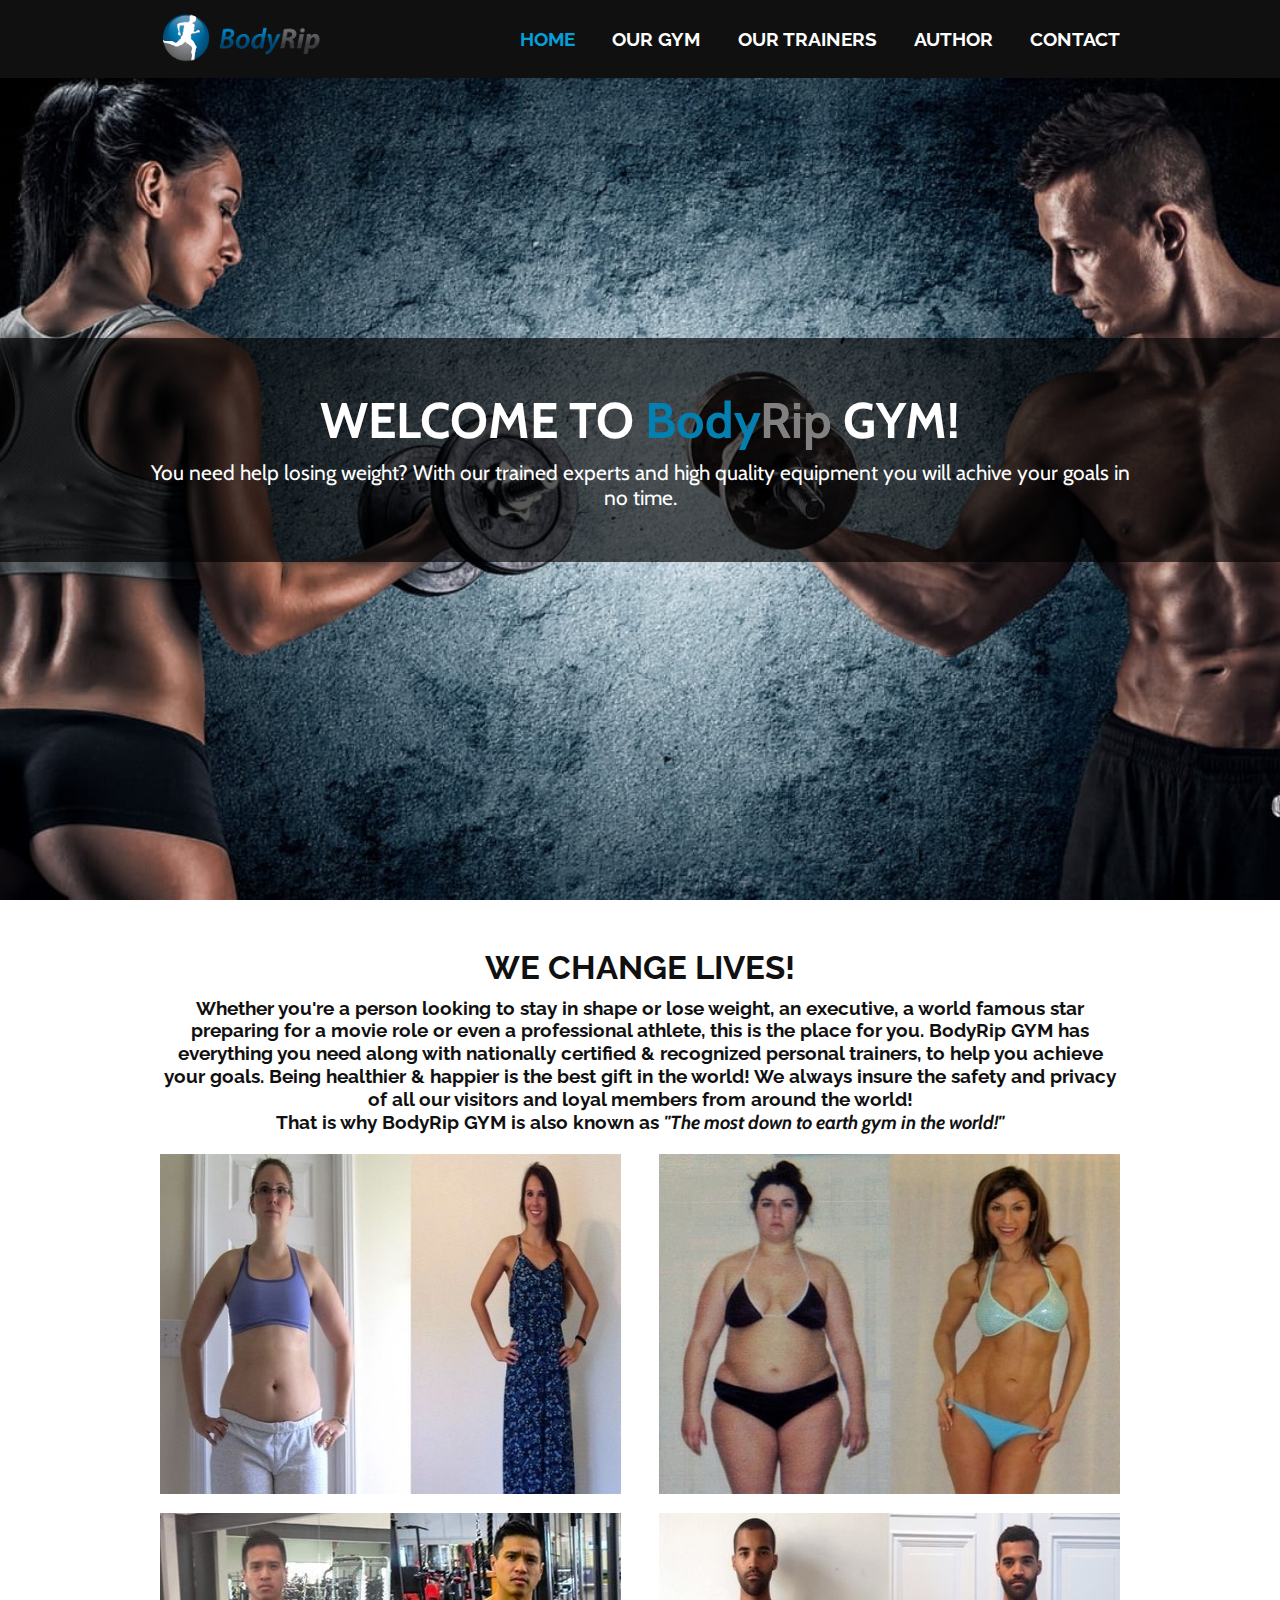
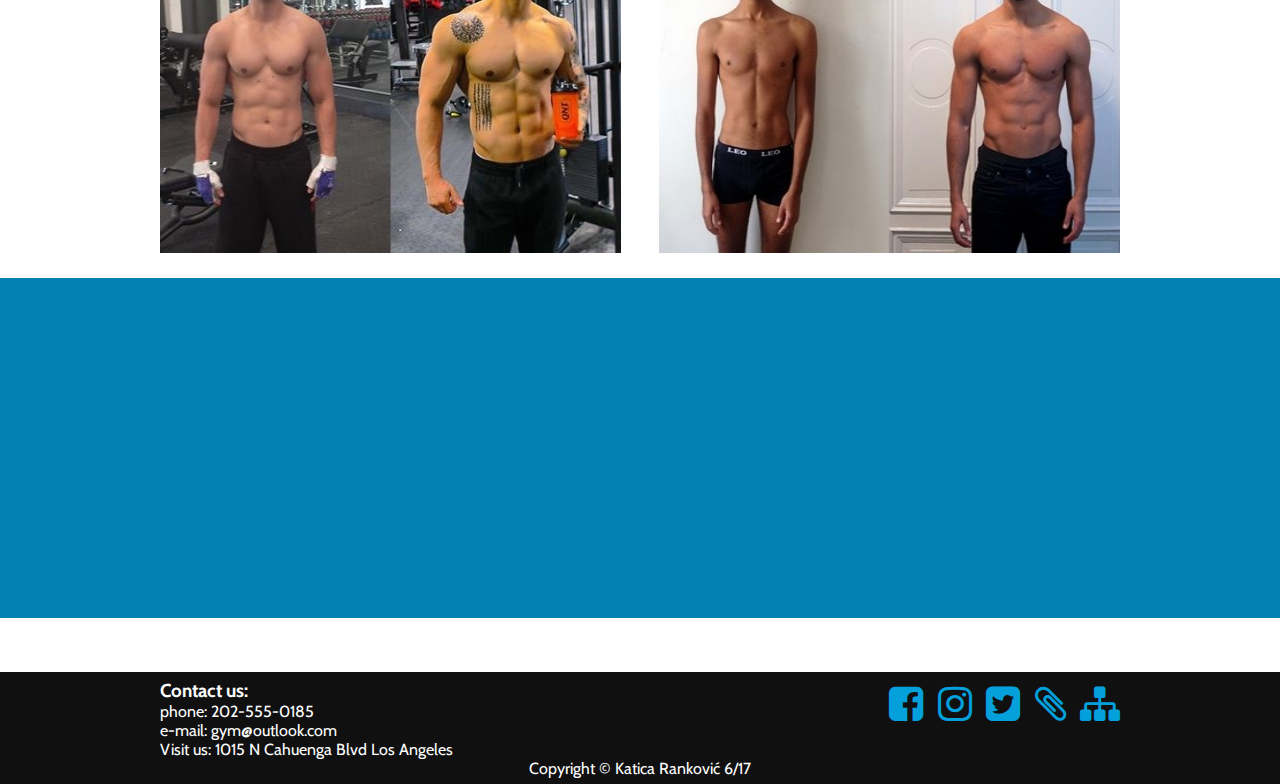
<file: index.html>
<!DOCTYPE html>
<html>
    <head>
        <title>BodyRip GYM HomePage</title>
        <meta charset="UTF-8"/>
        <meta name="viewport" content="width=device-width, initial-scale=1">
		<meta name="keywords" content="BodyRip gym,gym,change,weight loss,goals"/>
		<meta name="description" content="Welcome to BodyRip GYM! We offer the best training solutions for you. 
		    With our team of experts in fitness and sport combined with the latest equipment, you WILL accomplish your goals!"/>
		<link rel="stylesheet" type="text/css" href="css/style.css"/>
		<link rel="shortcut icon" href="logotab.ico"/>
		<link rel="stylesheet" href="https://cdnjs.cloudflare.com/ajax/libs/font-awesome/4.7.0/css/font-awesome.min.css"/>
		<link href="https://fonts.googleapis.com/css?family=Cabin|Raleway" rel="stylesheet"/>
    </head>
    <body>
        <div id="menu">
            <div class="wrapper flexy">
                <div id="logo">
                    <a href="index.html"><img src="img/bodyrip.png" alt="logo of our gym"/></a>
                </div>
                <a href="#"><span class="fa fa-bars" id="bars"></span></a>
                <ul id="navbar">
                    <li><a href="index.html" class="active">HOME</a></li>
                    <li><a href="pages/gallery.html">OUR GYM</a></li>
                    <li><a href="pages/trainers.html">OUR TRAINERS</a></li>
                    <li><a href="pages/author.html">AUTHOR</a></li>
                    <li><a href="#contact">CONTACT</a></li>
                </ul>
            </div>
        </div>
        <div id="slider">
			<div id="sliderText">
				<h1>WELCOME TO <span>Body</span><span>Rip</span> GYM!</h1>
				<h2>You need help losing weight? With our trained experts and high quality equipment you will achive your goals in no time.</h2>
			</div>
        </div>
<!--__________________MAIN________________________-->
        <div class="wrapper">
            <div id="change">
                <h3>WE CHANGE LIVES!</h3>
                <p>
                    Whether you're a person looking to stay in shape or lose weight, an executive, 
                    a world famous star preparing for a movie role or even a professional athlete, this is the place for you.
                    BodyRip GYM has everything you need along with nationally certified & recognized personal trainers, 
                    to help you achieve your goals. Being healthier & happier is the best gift in the world!
                    We always insure the safety and privacy of all our visitors and loyal members from around the world! 
                    <br/>That is why BodyRip GYM is also known as <em>"The most down to earth gym in the world!"</em>
                </p>
            </div>
            <div class="content">
                <div class="contentBlock" id="image1"><a class="overlay" href="pages/trainers.html"><p>Change your life</p></a></div>
                <div class="contentBlock" id="image2"><a class="overlay right" href="pages/trainers.html"><p>Join us!</p></a></div>
                <div class="contentBlock" id="image3"><a class="overlay" href="pages/trainers.html"><p>Join us!</p></a></div>
                <div class="contentBlock" id="image4"><a class="overlay right" href="pages/trainers.html"><p>Change your life</p></a></div>
            </div>
        </div>
        <div id="map">
                <iframe src="https://www.google.com/maps/embed?pb=!1m18!1m12!1m3!1d3304.219498957511!2d-118.3313190503359!3d34.0895169805006!2m3!1f0!2f0!3f0!3m2!1i1024!2i768!4f13.1!3m3!1m2!1s0x80c2bf3363eb3205%3A0x99849781518c80a3!2s1015+N+Cahuenga+Blvd%2C+Los+Angeles%2C+CA+90038%2C+USA!5e0!3m2!1sen!2srs!4v1521408823582" frameborder="0" style="border:0" allowfullscreen></iframe>
        </div>
        <footer>
			<div class="wrapper">
				<div id="group">
					<div id="contact">
						<h3>Contact us:</h3>
						<p>phone: 202-555-0185</p>
						<p>e-mail: gym&#64;outlook&#46;com</p>
						<p>Visit us: 1015 N Cahuenga Blvd Los Angeles</p>
					</div>
					<div id="webicons">
						<a href="https://www.facebook.com/" target="_blank"><span class="fa fa-facebook-square" aria-hidden="true"></span></a>
						<a href="https://www.instagram.com/" target="_blank"><span class="fa fa-instagram" aria-hidden="true"></span></a>
						<a href="https://twitter.com/" target="_blank"><span class="fa fa-twitter-square" aria-hidden="true"></span></a>
						<a href="css/style.scss" target="_blank"><span class="fa fa-paperclip" aria-hidden="true"></span></a>
						<a href="sitemap.xml" target="_blank"><span class="fa fa-sitemap" aria-hidden="true"></span></a>
					</div>
				</div>
				<div id="copyright">
					<p>Copyright &#169; Katica Ranković 6/17</p>
				</div>
			</div>
		</footer>
    </body>
</html>
</file>
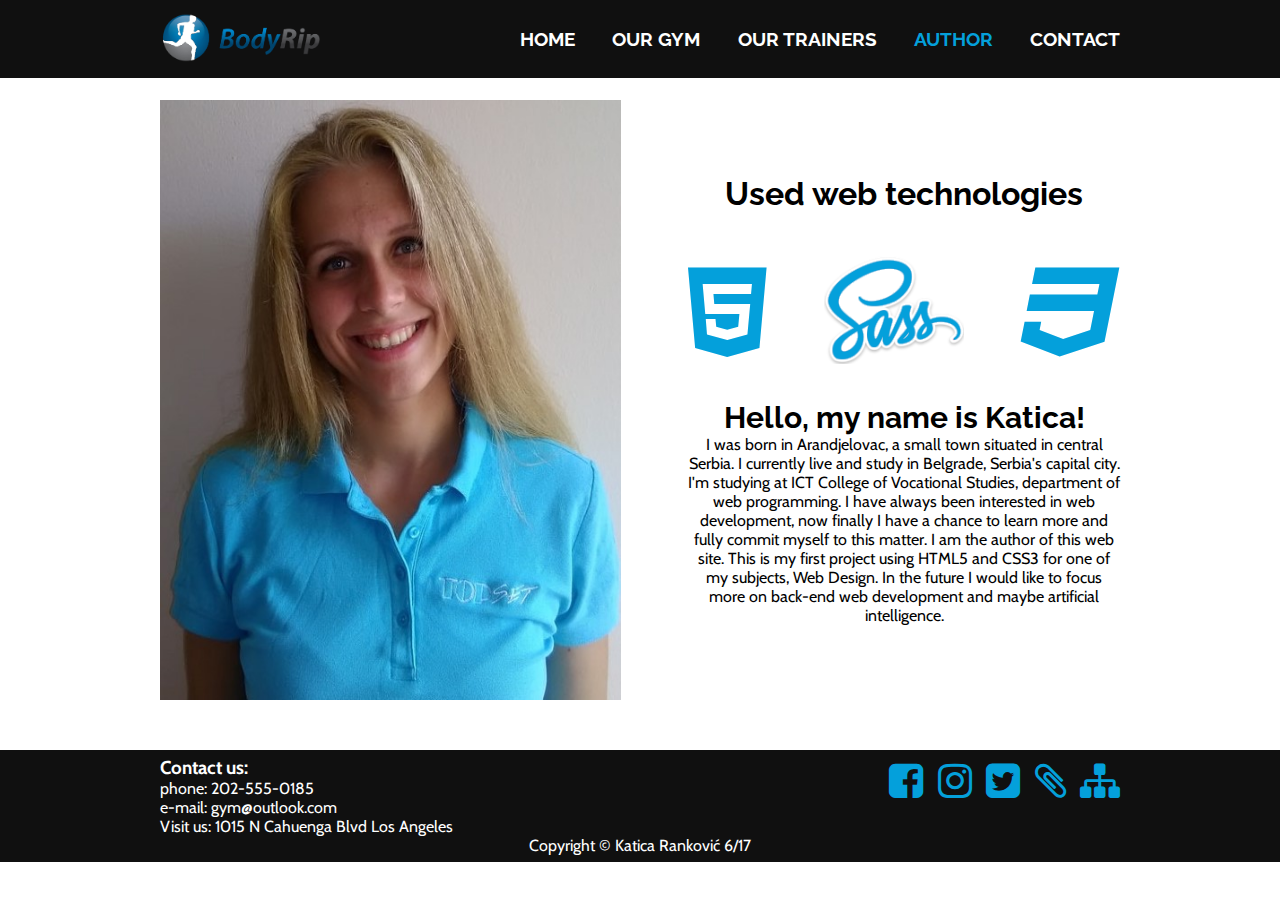
<file: pages/author.html>
<!DOCTYPE html>
<html lang="en-US">
	<head>
		<title>BodyRip GYM Author</title>
        <meta charset="UTF-8"/>
        <meta name="viewport" content="width=device-width, initial-scale=1">
		<meta name="keywords" content="project, development, katica, web, author"/>
		<meta name="description" content="Welcome to BodyRip GYM Author page! This is where you can find more information about a front-end
		web developer who created this website."/>
		<link rel="stylesheet" type="text/css" href="../css/style.css"/>
		<link rel="shortcut icon" href="../logotab.ico"/>
		<link rel="stylesheet" href="https://cdnjs.cloudflare.com/ajax/libs/font-awesome/4.7.0/css/font-awesome.min.css"/>
		<link href="https://fonts.googleapis.com/css?family=Cabin|Raleway" rel="stylesheet"/>
    </head>
    <body>
        <div id="menu">
            <div class="wrapper flexy">
                <div id="logo">
                    <a href="../index.html"><img src="../img/bodyrip.png" alt="logo of our gym"/></a>
                </div>
                <a href="#"><span class="fa fa-bars" id="bars"></span></a>
                <ul id="navbar">
                    <li><a href="../index.html">HOME</a></li>
                    <li><a href="gallery.html">OUR GYM</a></li>
                    <li><a href="trainers.html">OUR TRAINERS</a></li>
                    <li><a href="author.html" class="active">AUTHOR</a></li>
                    <li><a href="#contact">CONTACT</a></li>
                </ul>
            </div>
        </div>
        <div class="wrapper">
            <div id="author">
                <img src="../img/author.jpg" alt="web developer author Katica" class="authorImg"/>
                <div id="authorText">
                    <h1>Used web technologies</h1>
                    <div class="skills">
                        <span class="fa fa-html5"></span>
                        <img src="../img/sass.png" alt="sass logo"/>
                        <span class="fa fa-css3"></span>
                    </div>
                    <h2>Hello, my name is Katica!</h2>
                    <p>I was born in Arandjelovac, a small town situated in central Serbia. I currently live and study in Belgrade, Serbia's capital city.
                        I'm studying at ICT College of Vocational Studies, department of web programming. I have always been interested
                        in web development, now finally I have a chance to learn more and fully commit myself
                        to this matter. I am the author of this web site. This is my first project using HTML5 and CSS3 for one of my subjects, Web Design. In the future
                        I would like to focus more on back-end web development and maybe artificial intelligence.
                    </p>
                </div>
            </div>
        </div>    
        <footer>
            <div class="wrapper">
                <div id="group">
                    <div id="contact">
                        <h3>Contact us:</h3>
                        <p>phone: 202-555-0185</p>
                        <p>e-mail: gym&#64;outlook&#46;com</p>
                        <p>Visit us: 1015 N Cahuenga Blvd Los Angeles</p>
                    </div>
                    <div id="webicons">
                        <a href="https://www.facebook.com/" target="_blank"><span class="fa fa-facebook-square" aria-hidden="true"></span></a>
                        <a href="https://www.instagram.com/" target="_blank"><span class="fa fa-instagram" aria-hidden="true"></span></a>
                        <a href="https://twitter.com/" target="_blank"><span class="fa fa-twitter-square" aria-hidden="true"></span></a>
                        <a href="../css/style.scss" target="_blank"><span class="fa fa-paperclip" aria-hidden="true"></span></a>
                        <a href="../sitemap.xml" target="_blank"><span class="fa fa-sitemap" aria-hidden="true"></span></a>
                    </div>
                </div>
                <div id="copyright">
                    <p>Copyright &#169; Katica Ranković 6/17</p>
                </div>
            </div>
        </footer>
    </body>
</html>
</file>
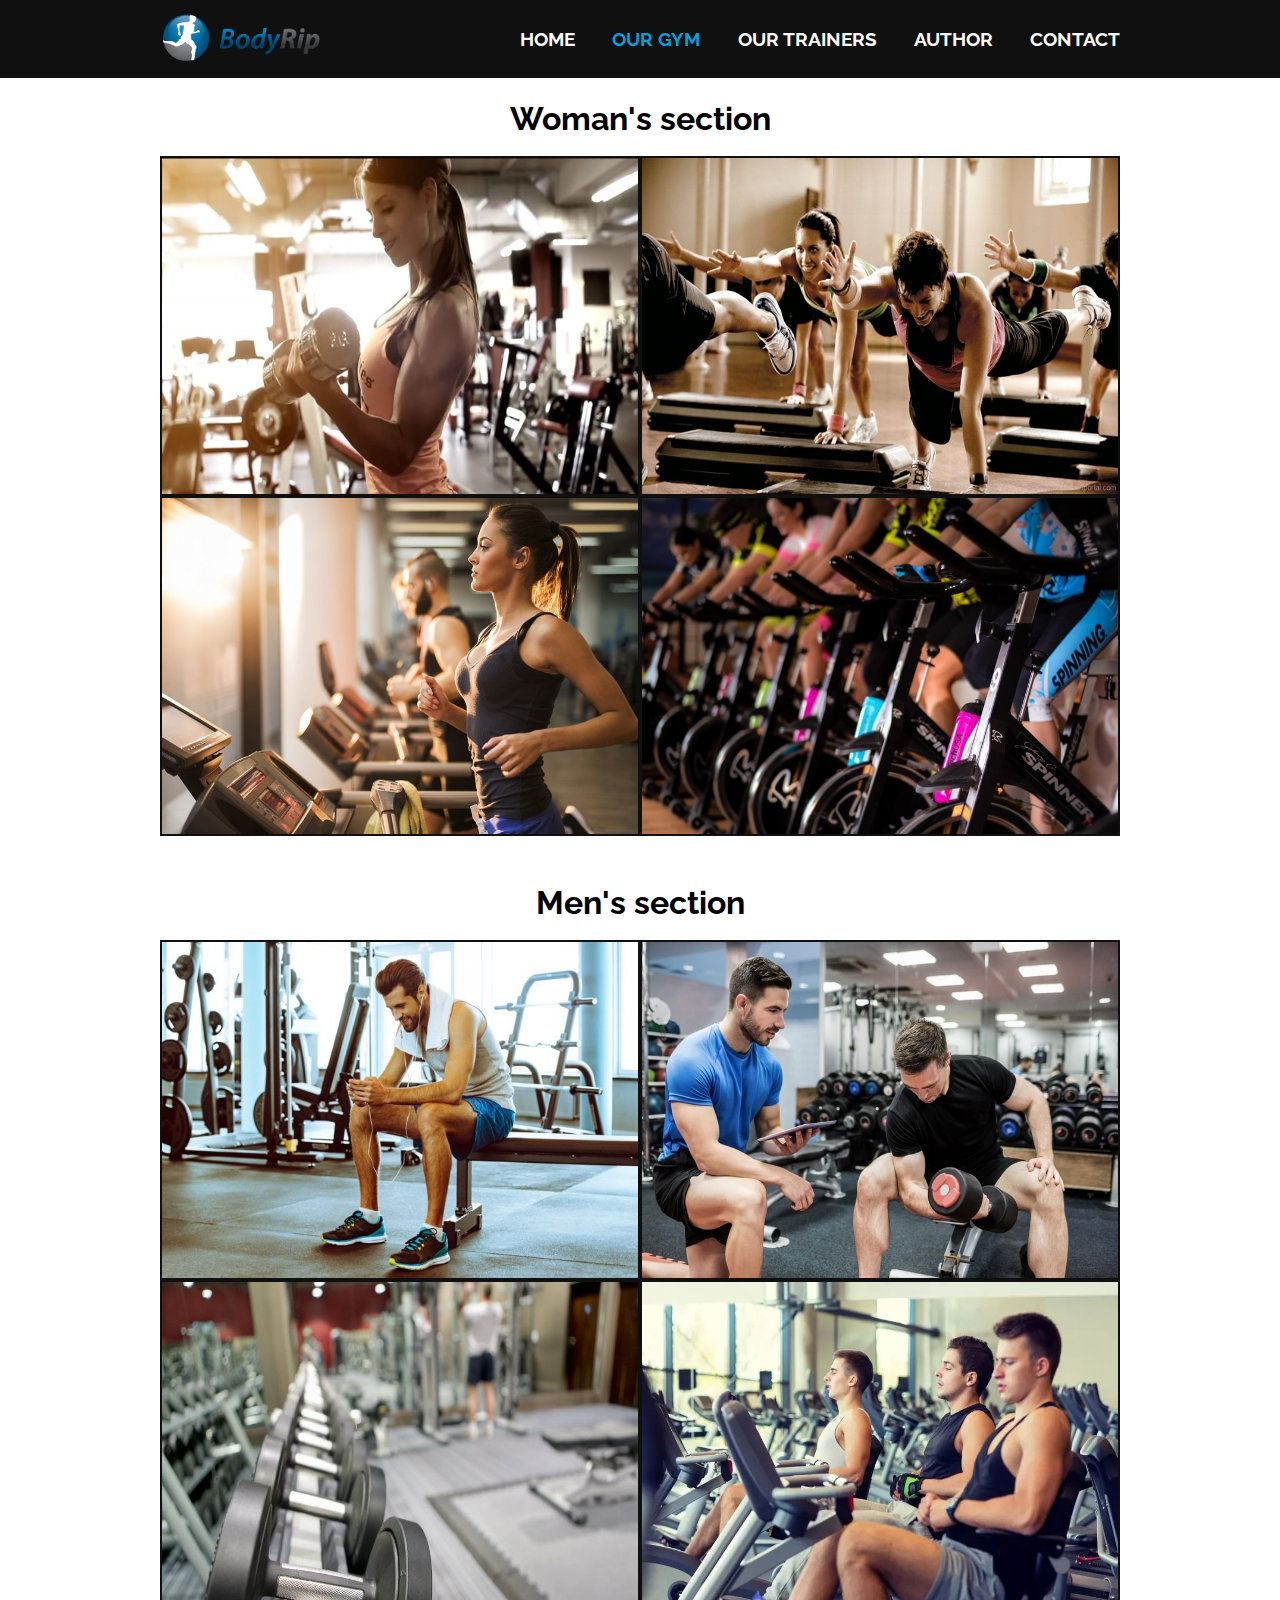
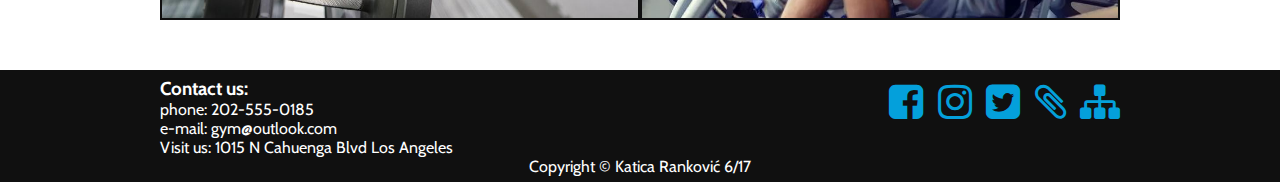
<file: pages/gallery.html>
<!DOCTYPE html>
<html lang="en-US">
	<head>
		<title>BodyRip GYM OurGym</title>
        <meta charset="UTF-8"/>
        <meta name="viewport" content="width=device-width, initial-scale=1">
		<meta name="keywords" content="workout,fitness,spinning,weights"/>
		<meta name="description" content="Welcome to BodyRip GYM OurGym! This is where you can find pictures of our equipment and different sections
		where you can workout, lift weights, do fitness, or consult our team for weight loss advice"/>
		<link rel="stylesheet" type="text/css" href="../css/style.css"/>
		<link rel="shortcut icon" href="../logotab.ico"/>
		<link rel="stylesheet" href="https://cdnjs.cloudflare.com/ajax/libs/font-awesome/4.7.0/css/font-awesome.min.css"/>
		<link href="https://fonts.googleapis.com/css?family=Cabin|Raleway" rel="stylesheet"/>
    </head>
    <body>
        <div id="menu">
            <div class="wrapper flexy">
                <div id="logo">
                    <a href="../index.html"><img src="../img/bodyrip.png" alt="logo of our gym"/></a>
                </div>
                <a href="#"><span class="fa fa-bars" id="bars"></span></a>
                <ul id="navbar">
                    <li><a href="../index.html">HOME</a></li>
                    <li><a href="#" class="active">OUR GYM</a></li>
                    <li><a href="trainers.html">OUR TRAINERS</a></li>
                    <li><a href="author.html">AUTHOR</a></li>
                    <li><a href="#contact">CONTACT</a></li>
                </ul>
            </div>
        </div>
<!-- ____________________________MAIN__________________________________________-->        
        
        <div class="wrapper gallery">
            <h1>Woman's section</h1>
            <div class="row">
                <img src="../img/workout.jpg" alt="girl workout"/>
                <img src="../img/fitness.jpg" alt="fitness"/>
                <img src="../img/treadmill.jpg" alt="treadmill running"/>
                <img src="../img/spinning1.jpg" alt="spinning class"/>
            </div>
            <h1>Men's section</h1>
            <div class="row">
                <img src="../img/guyworkout.jpg" alt="man workout"/>
                <img src="../img/liftingweights.jpg" alt="lifting weights"/>
                <img src="../img/weights.jpg" alt="weights"/>
                <img src="../img/spinning2.png" alt="men spinning"/>
            </div>
        </div>



        <footer>
            <div class="wrapper">
                <div id="group">
                    <div id="contact">
                        <h3>Contact us:</h3>
                        <p>phone: 202-555-0185</p>
                        <p>e-mail: gym&#64;outlook&#46;com</p>
                        <p>Visit us: 1015 N Cahuenga Blvd Los Angeles</p>
                    </div>
                    <div id="webicons">
                        <a href="https://www.facebook.com/" target="_blank"><span class="fa fa-facebook-square" aria-hidden="true"></span></a>
                        <a href="https://www.instagram.com/" target="_blank"><span class="fa fa-instagram" aria-hidden="true"></span></a>
                        <a href="https://twitter.com/" target="_blank"><span class="fa fa-twitter-square" aria-hidden="true"></span></a>
                        <a href="../css/style.scss" target="_blank"><span class="fa fa-paperclip" aria-hidden="true"></span></a>
                        <a href="../sitemap.xml" target="_blank"><span class="fa fa-sitemap" aria-hidden="true"></span></a>
                    </div>
                </div>
                <div id="copyright">
                    <p>Copyright &#169; Katica Ranković 6/17</p>
                </div>
            </div>
        </footer>
    </body>
</html>
</file>
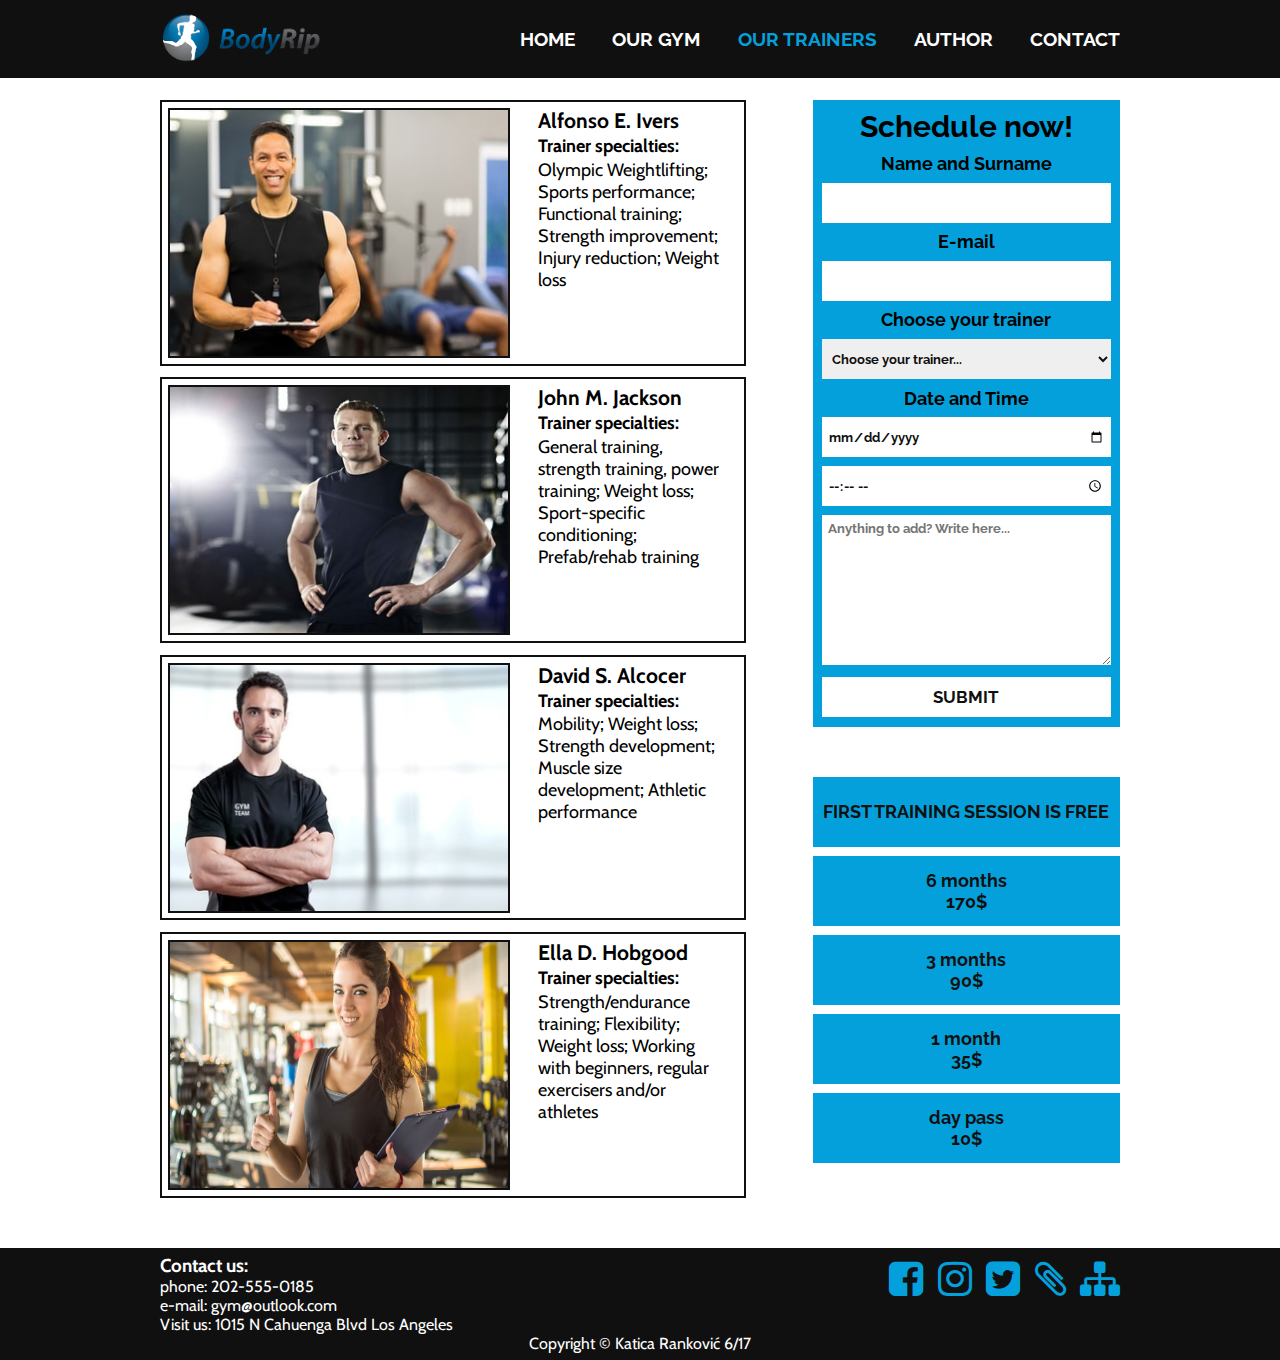
<file: pages/trainers.html>
<!DOCTYPE html>
<html lang="en-US">
	<head>
		<title>BodyRip GYM ScheduleTraining</title>
        <meta charset="UTF-8"/>
        <meta name="viewport" content="width=device-width, initial-scale=1">
		<meta name="keywords" content="weight loss, trainer, training, strength"/>
		<meta name="description" content="Welcome to BodyRip GYM OurTrainers! We have training experts at your service.
		Helping you with weight loss, strength endurance and much more. We are also working with sport professionals and athletes"/>
		<link rel="stylesheet" type="text/css" href="../css/style.css"/>
		<link rel="shortcut icon" href="../logotab.ico"/>
		<link rel="stylesheet" href="https://cdnjs.cloudflare.com/ajax/libs/font-awesome/4.7.0/css/font-awesome.min.css"/>
		<link href="https://fonts.googleapis.com/css?family=Cabin|Raleway" rel="stylesheet"/>
    </head>
    <body>
        <div id="menu">
            <div class="wrapper flexy">
                <div id="logo">
                    <a href="../index.html"><img src="../img/bodyrip.png" alt="logo of our gym"/></a>
                </div>
                <a href="#"><span class="fa fa-bars" id="bars"></span></a>
                <ul id="navbar">
                    <li><a href="../index.html">HOME</a></li>
                    <li><a href="gallery.html">OUR GYM</a></li>
                    <li><a href="trainers.html" class="active">OUR TRAINERS</a></li>
                    <li><a href="author.html">AUTHOR</a></li>
                    <li><a href="#contact">CONTACT</a></li>
                </ul>
            </div>
        </div>
<!--_______________________ TRAINERS BIO_______________________________________ -->
        <div class="wrapper trainers">
            <div id="trainers">
                <div class="trainer">
                    <img src="../img/trainer1.jpg" alt="Alfonso E. Ivey"/>
                    <div class="text">
                        <h2>Alfonso E. Ivers</h2>
                        <h4>Trainer specialties:</h4>
                        <p>Olympic Weightlifting; Sports performance; Functional training; Strength improvement; Injury reduction; Weight loss</p>
                    </div>
                </div>
                <div class="trainer">
                    <img src="../img/trainer2.jpg" alt="John M. Jackson"/>
                    <div class="text">
                        <h2>John M. Jackson</h2>
                        <h4>Trainer specialties:</h4>
                        <p>General training, strength training, power training; Weight loss; Sport-specific conditioning; Prefab/rehab training</p>
                    </div>
                </div>
                <div class="trainer">
                    <img src="../img/trainer3.jpg" alt="David S. Alcocer"/>
                    <div class="text">
                        <h2>David S. Alcocer</h2>
                        <h4>Trainer specialties:</h4>
                        <p>Mobility; Weight loss; Strength development; Muscle size development; Athletic performance</p>
                    </div>
                </div>
                <div class="trainer">
                    <img src="../img/trainer4.jpg" alt="Ella D. Hobgood"/>
                    <div class="text">
                        <h2>Ella D. Hobgood</h2>
                        <h4>Trainer specialties:</h4>
                        <p>Strength/endurance training; Flexibility; Weight loss; Working with beginners, regular exercisers and/or athletes</p>
                    </div>
                </div>
            </div>
<!--________________________SCHEDULE_____________________________-->
            <div id="right">
                <div id="schedule">
                    <h1>Schedule now!</h1>
                    <form action="#" method="post" name="scheduling" id="scheduling">
                        <p>Name and Surname</p>
                        <input type="text" class="select" name="tbNameSurname" id="tbNameSurname"/>
                        <p>E-mail</p>
                        <input type="email" class="select" name="tbEmail" id="tbEmail"/>
                        <p>Choose your trainer</p>
                        <select id="ddlTrainers" name="ddlTrainers" class="select">
                            <option value="0">Choose your trainer...</option>
                            <option value="trainer1">Alfonso E. Ivers</option>
                            <option value="trainer2">John M. Jackson</option>
                            <option value="trainer3">David S. Alcocer</option>
                            <option value="trainer4">Ella D. Hobgood</option>
                        </select>
                        <p>Date and Time</p>
                        <input type="date" name="tbDate" id="tbDate" class="select"/><br/>
                        <input type="time" name="tbTime" id="tbTime" class="select"/><br/>
                        <textarea id="area" placeholder="Anything to add? Write here..." class="select"></textarea><br/>
                        <input type="submit" value="SUBMIT" name="submit" id="submit"/>
                    </form>
                </div>
                <div id="prices">
                    <div class="price"><p>FIRST TRAINING SESSION IS FREE</p></div>
                    <div class="price"><p>6 months</p><p>170&#36;</p></div>
                    <div class="price"><p>3 months</p><p>90&#36;</p></div>
                    <div class="price"><p>1 month</p><p>35&#36;</p></div>
                    <div class="price"><p>day pass</p><p>10&#36;</p></div>
                </div>
            </div>
        </div>
        <footer>
            <div class="wrapper">
                <div id="group">
                    <div id="contact">
                        <h3>Contact us:</h3>
                        <p>phone: 202-555-0185</p>
                        <p>e-mail: gym&#64;outlook&#46;com</p>
                        <p>Visit us: 1015 N Cahuenga Blvd Los Angeles</p>
                    </div>
                    <div id="webicons">
                        <a href="https://www.facebook.com/" target="_blank"><span class="fa fa-facebook-square" aria-hidden="true"></span></a>
                        <a href="https://www.instagram.com/" target="_blank"><span class="fa fa-instagram" aria-hidden="true"></span></a>
                        <a href="https://twitter.com/" target="_blank"><span class="fa fa-twitter-square" aria-hidden="true"></span></a>
                        <a href="../css/style.scss" target="_blank"><span class="fa fa-paperclip" aria-hidden="true"></span></a>
                        <a href="../sitemap.xml" target="_blank"><span class="fa fa-sitemap" aria-hidden="true"></span></a>
                    </div>
                </div>
                <div id="copyright">
                    <p>Copyright &#169; Katica Ranković 6/17</p>
                </div>
            </div>
        </footer>
    </body> 
</html>
</file>
<file: css/style.css>
*{
	margin:0px;
	padding:0px;
	font-family: "Cabin", sans-serif;
	box-sizing:border-box;
    text-decoration:none;
    list-style-type: none;
}
.flexy{
    display: flex;
    justify-content: space-between;
    align-items: center;
}
#menu{
    width: 100%;
    padding: 1% 0%;
    background-color: #101010;
    position:fixed;
	top:0px;
    left:0px;
    z-index: 999;
}
#logo img{
    width: 160px;
}
#bars{
    font-size: 20px;
    color: #fff;
    display: none;
}
#navbar{
    width: 600px;
    display: flex;
    align-items: center;
    justify-content: space-between;
}
#navbar li{
    margin-right: 2%;
}
#navbar li:last-child{
    margin-right: 0;
}
#navbar li a{
    color: #fff;
    font-size: 19px;
    position: relative;
    font-family: "Raleway", sans-serif;
	font-weight:bold;
}
#navbar li a:before{
    content: "";
    position: absolute;
    width: 100%;
    height: 2px;
    bottom: -6px;
    left: 0;
    background-color: #fff;
    visibility: hidden;
    -webkit-transform: scaleX(0);
    transform: scaleX(0);
    -webkit-transition: all 0.3s ease-in-out 0s;
    transition: all 0.3s ease-in-out 0s;
}
#navbar li a:hover:before {
    visibility: visible;
    -webkit-transform: scaleX(1);
    transform: scaleX(1);
}
#navbar li .active{
    color:#04a0db;
}
/*----------SLIDER---------*/
#slider{
    height: 100vh;
	background-image: url(../img/bodyripgym.jpg);
	background-attachment: fixed;
	background-repeat: no-repeat;
    background-size: cover;
    background-position: center;
    display: flex;
    justify-content: center;
    align-items: center; 
}
#sliderText{
    text-align: center;
    background-color:rgba(0,0,0,0.65);
    color: #fff;
    width: 100%;
    padding: 4% 11%;
}
#sliderText h1{
    font-size: 50px;
}
#sliderText h2{
    font-size: 21px;
    font-weight: normal;
    margin-top: 1%; 
}
#sliderText span:first-child{
    color: #0380af;
}
#sliderText span:last-child{
    color: #808080;
}
/*--------------MAIN----------------*/
.wrapper{
    width: 75%;
    margin: 0 auto;
}
#change{
    text-align: center;
    margin-top: 5%;
    word-wrap: wrap;
}
#change p, #change h3{
    font-family: "Raleway", sans-serif;
    font-weight: bold;
    color: #101010;
    font-size: 33px;
}
#change p{
    margin-top: 1%;
    font-size: 19px;
    line-height: 120%;
}
.content{
    margin-top: 2%;
    width: 100%;
    display: flex;
    justify-content: space-between;
    flex-wrap: wrap;
}
.contentBlock{
    width: 48%;
    height: 340px;
    transition: 1s;
    position: relative;
}
.contentBlock:nth-child(3), .contentBlock:nth-child(4){
    margin-top: 2%;
}
#image1{
    background-image: url(../img/weightloss1.jpg);
    background-repeat: no-repeat;
    background-size: 100% 100%;
}
#image2{
    background-image: url(../img/weightloss2.jpg);
    background-repeat: no-repeat;
    background-size: 100% 100%;
}
#image3{
    background-image: url(../img/weightloss3.jpg);
    background-repeat: no-repeat;
    background-size: 100% 100%;
}
#image4{
    background-image: url(../img/weightloss4.jpg);
    background-repeat: no-repeat;
    background-size: 100% 100%;
}
.overlay {
    position: absolute;
    bottom: 0;
    left: 0;
    right: 0;
    background-color: #0380af;
    overflow: hidden;
    width: 0;
    height: 100%;
    transition: .5s ease;
    display: flex;
    justify-content: space-around;
    align-items: center;
}
.overlay p{
    white-space: nowrap;
    color: #fff;
    font-size: 22px;
}
.contentBlock:hover .overlay {
    width: 100%;
}
/*------------MAP & FOOTER------------*/
#map iframe{
    background-color: #0380af;
    width: 100%;
    height: 340px;
    margin-top: 2%;
}
footer{
    padding: 0.5% 0%;
	width: 100%;
	margin-top: 50px;
    background-color:#101010;
    color: #fff;
    position: relative;
    bottom: 0;
    left: 0;
}
#group{
    display: flex;
    justify-content: space-between;
}
#webicons{
    width: 50%;
    display: flex;
    justify-content: flex-end;
}
#webicons a{
    margin-left: 3%;
    font-size: 40px;
    color: #04a0db;
}
#webicons a:hover{
    color: #81cfed;
}
#copyright{
    text-align: center;
}

/*------------------GALLERY---------------------*/
.gallery{
    margin-top: 100px;
}
.gallery h1{
    margin-top: 5%;
    font-family: "Raleway", sans-serif;
    text-align: center;
}
.row{
    width: 100%;
    display: flex;
    justify-content: space-between;
    align-items: center;
    flex-wrap: wrap;
}
.row img{
    width: 50%;
    height: 340px;
    transition: 0.4s;
    border: solid 2px #101010 ;
}
.row img:nth-child(1), .row img:nth-child(2){
    margin-top: 2%;
}
.row img:hover{
    transform: scale(1.1);
    border:none;
}


/*---------------------TRAINERS------------------*/

.trainers{
    margin-top: 100px;
    display: flex;
    justify-content: space-between;
}
#trainers{
    width: 61%;
}
.trainer{
    width: 100%;
    padding: 1%;
    margin-top: 2%;
    display: flex;
    justify-content: space-between;
    border: 2px solid #101010;
}
.trainer:first-child{
    margin-top: 0%; 
}
.trainer img{
    width: 60%;
    height: 250px; 
    border: 2px solid #101010;
}
.text{
    width: 35%;
    padding-right: 2%;
}
.text h2{
    font-size: 21px;
}
.text h4, .text p{
    margin-top: 1%;
    font-size: 18px; 
} 
#right{
    width: 32%;
    text-align: center; 
}
#schedule{
    background-color:#04a0db;
    padding: 3%;
}
#schedule h1{
    font-family: "Raleway", sans-serif;
    font-size: 30px;
}
#schedule p{
    font-size: 18px;
    margin-top: 3%;
    font-family: "Raleway", sans-serif;
    font-weight: bold;
}
.select, #submit{
    width: 100%;
    margin-top: 3%;
    height: 40px;
    border: none;
    font-family: "Raleway", sans-serif;
    font-weight: bold;
    color: #101010;
}
.select{
    padding: 2%;
    font-size: 13px;
}
#area{
    height: 150px;
}

.select:focus{
    border: 3px solid #101010;
}
#submit{
    font-size: 17px;
    background-color: #fff;
}
#submit:hover{
    background-color: #81cfed;
}
#prices{
    margin-top: 50px;
}
#prices p{
    font-family: "Raleway", sans-serif;
    font-size: 18px;
    color: #101010;
    font-weight: bold;
}
.price{
    background-color: #04a0db;
    height: 70px;
    margin-top: 3%;
    display: flex;
    flex-direction: column;
    align-items: center;
    justify-content: center;
}

/*----------AUTHOR---------------*/

#author{
    margin-top: 100px;
    width: 100%;
    display: flex;
    justify-content: space-between;
}
.authorImg{
    width: 48%;
    height: 600px;
}
#authorText{
    width: 45%;
    display: flex;
    flex-direction: column;
    align-items: center;
    justify-content: center;
    flex-wrap: wrap;
    -moz-flex-wrap: wrap;
    text-align: center;
}
#authorText h1{
    margin-bottom: 2%;
    font-family: "Raleway", sans-serif;
}
#authorText h2{
    font-family: "Raleway", sans-serif;
    font-size: 30px;
}
.skills{
    width: 100%;
    height: 30%;
    display: flex;
    justify-content: space-between;
    align-items: center;
    flex-wrap: wrap;
    
}
.skills img{
    width: 140px;
}
.skills span{
    font-size: 100px;
    color: #04a0db;
}

/*-----------------QUERY-----------------*/

@media screen and (max-width: 1200px){
    
    #navbar{
        width: 500px;
    }
    #navbar li a, .trainer h4{
        font-size: 17px;
    }
    #sliderText h1{
        font-size: 45px;
    }
    #sliderText h2{
        font-size: 18px;
    }
    #change h3{
        font-size: 27px;
    }
    #change p, .trainer p{
        font-size: 16px;
    }
    #webicons a{
        font-size: 35px;    
    }
    .trainer h3{
        font-size: 20px;
    }
}
@media screen and (max-width: 992px){

   
    #navbar{
        display: none;
    }
    #bars{
        display: block;
    } 
    #sliderText h1{
        font-size: 40px;
    }
    #sliderText h2{
        font-size: 17px;
    }
    .contentBlock{
        width: 100%;
        margin-top: 2%; 
    }
    .right{
        left: 100%;
    }
    .contentBlock:hover .right{
        left:0;
    }
    #map iframe{
        height: 300px;
    }
    .row img{
        width: 100%;
        height: 300px;
        border:none;
        margin-top: 1%; 
    }
    .row img:hover{
        transform: none;
    }
    .row img:nth-child(2){
        margin-top: 1%;
    }

/*--------TRAINERS QUERY-------*/

    .trainer{
        flex-direction: column;
    }
    .trainer img{
        width: 100%;
    }
    .text{
        width: 100%;
    }
    .price{
        margin-top: 8%;
    }
    #prices{
        margin-top: 30%;
    }
    #prices p{
        font-size: 16px;
    }
    #trainers{
        width: 55%;
    }
    #right{
        width: 40%;
    }
    #schedule h1{
        font-size: 27px;
    }
    #schedule p{
        font-size: 15px;
    }

/*---------AUTHOR QUERY---------*/

    #author{
        flex-direction: column;
        justify-content: center;
        align-items: center;
    }
    .authorImg{
        width: 100%;
        margin-bottom: 2%;
        padding: 0% 15%;
        height: 475px;
    }
    #authorText{
        width: 100%;
    }
    .skills{
        justify-content: space-around;
        height: auto;
        /*margin: 3% 0%;*/    
    }
    #author h1{
        font-size: 30px;
        margin: 2% 0%;
    }
    #authorText h2{
        margin: 2% 0%;
        font-size: 28px;
    }
    #contact h3{
        font-size: 18px;
    }
    #contact p{
        font-size: 15px; 
    }
}

@media screen and (max-width: 735px){

    #group{
        flex-flow: column;
        justify-content: center;
        align-items: center;
    }
    #webicons{
        width: 55%;
        order: 1;
        justify-content: space-around;
        margin-bottom: 1%;
    }
    #contact{
        order: 2;
        text-align: center;
        margin-bottom: 1%;
    }
    .trainers{
        flex-flow: column;
    }
    #trainers{
        width: 100%;
        justify-content: center;
        margin-bottom: 40px;
    }
    #right{
        width: 100%;
    }
    #prices{
        margin-top: 10%;
    }
    .price{
        margin-top: 4%;
    }
    .authorImg{
        padding: 0%;
    }
}

@media screen and (max-width: 445px){

    .authorImg{
        padding: 0%;
        height: 300px;
    }
    .skills{
        flex-flow: column;
    }
}
</file>
